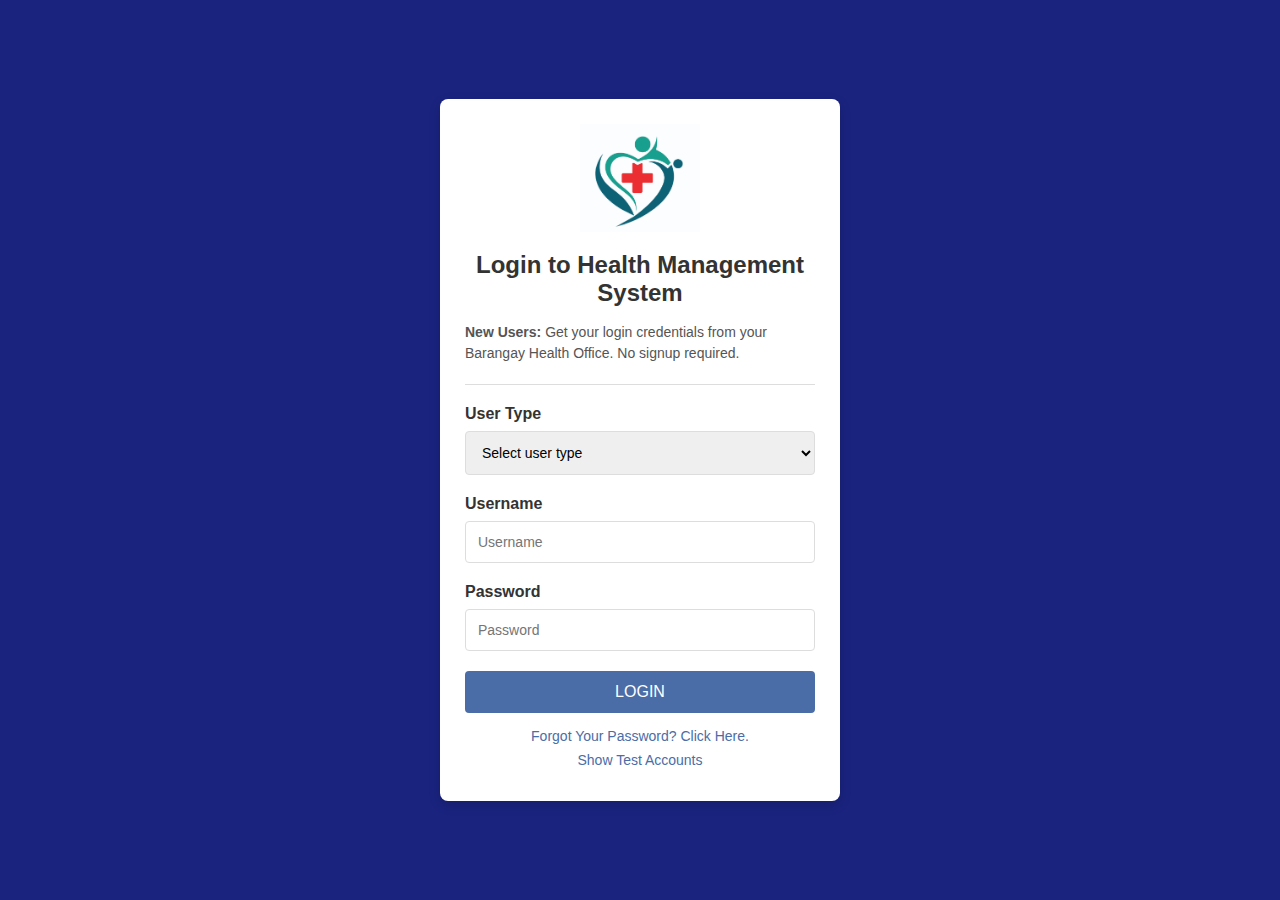
<file: index.html>
<!-- index.html (Login Page) - No changes needed here, but included for completeness -->
<!DOCTYPE html>
<html lang="en">
<head>
    <meta charset="UTF-8">
    <meta name="viewport" content="width=device-width, initial-scale=1.0">
    <title>Health Management System - Login</title>
    <link rel="stylesheet" href="style.css">
</head>
<body>
    <div class="login-container">
        <div class="logo-container">
            <img src="bhcmslogo.png" alt="BCHMS Logo" class="logo">
        </div>
        
        <h1>Login to Health Management System</h1>
        
        <p class="info-text">
            <strong>New Users:</strong> Get your login credentials from your Barangay Health Office. No signup required.
        </p>
        
        <hr>
        
        <form id="loginForm">
            <div class="form-group">
                <label for="userType">User Type</label>
                <select id="userType" aria-required="true" required>
                    <option value="" disabled selected>Select user type</option>
                    <option value="system_admin">System Administrator</option>
                    <option value="barangay_health">Barangay Health Personnel</option>
                    <option value="health_worker">Barangay Health Worker</option>
                    <option value="patient">Patient</option>
                </select>
            </div>
            
            <div class="form-group">
                <label for="username">Username</label>
                <input type="text" id="username" placeholder="Username" aria-required="true" required>
            </div>
            
            <div class="form-group">
                <label for="password">Password</label>
                <input type="password" id="password" placeholder="Password" aria-required="true" required>
            </div>
            
            <button type="submit" class="login-btn" id="loginBtn">LOGIN</button>
        </form>
        
        <div class="links">
            <a href="#" id="forgotPassword">Forgot Your Password? Click Here.</a>
            <a href="#" id="showUsers">Show Test Accounts</a>
        </div>
        
        <div class="user-list" id="userList" style="display: none;">
            <h3>Test Accounts (All passwords: pass123)</h3>
            <div class="user-item"><span class="user-type">System Administrator:</span> admin_user</div>
            <div class="user-item"><span class="user-type">Barangay Health Personnel:</span> health_personnel</div>
            <div class="user-item"><span class="user-type">Doctor:</span> doctor_user</div>
            <div class="user-item"><span class="user-type">Midwife:</span> midwife_user</div>
            <div class="user-item"><span class="user-type">Nurse:</span> nurse_user</div>
            <div class="user-item"><span class="user-type">Patient:</span> patient_user</div>
        </div>
    </div>

    <script src="login.js"></script>
</body>
</html>
</file>
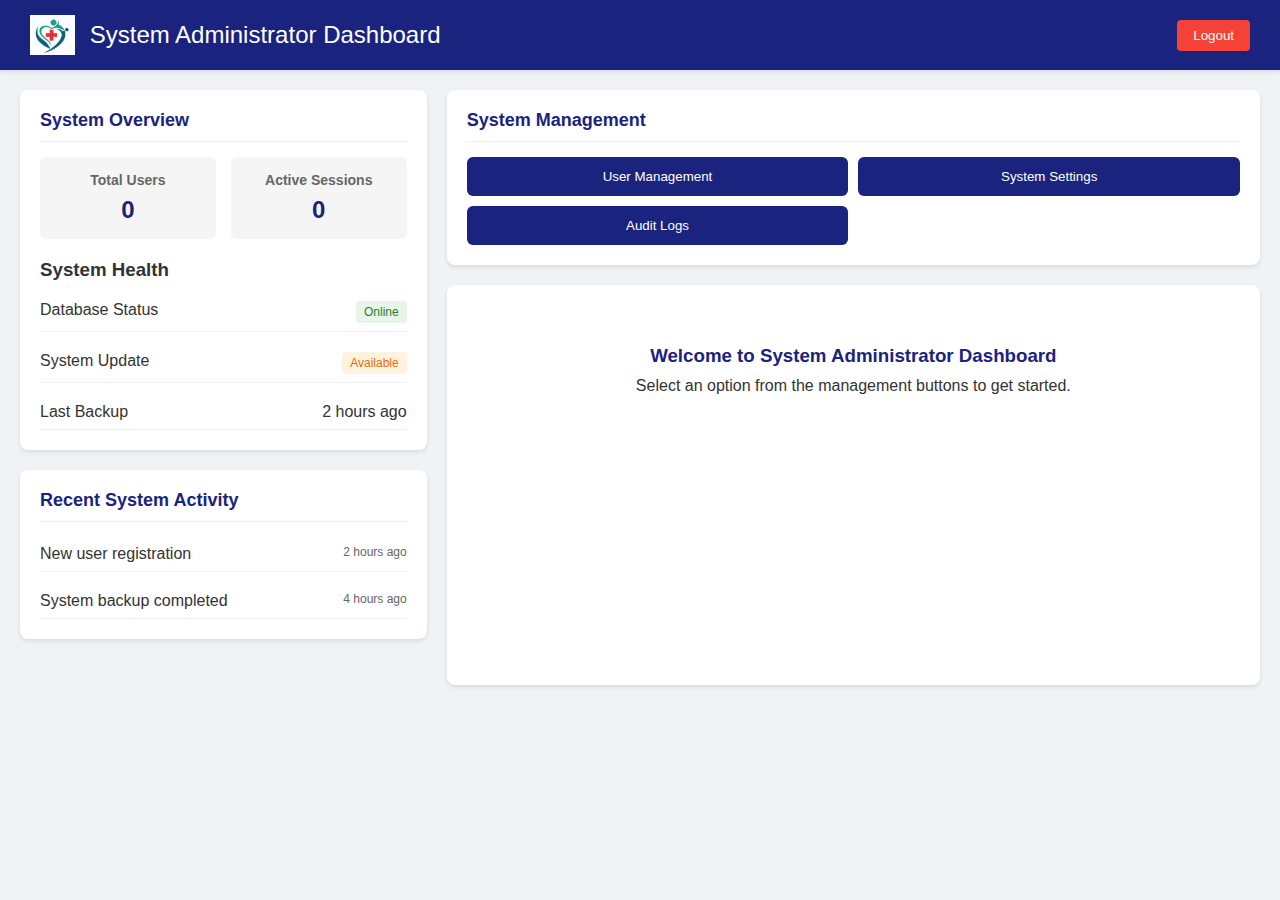
<file: admin-dashboard.html>
<!DOCTYPE html>
<html lang="en">
<head>
    <meta charset="UTF-8">
    <meta name="viewport" content="width=device-width, initial-scale=1.0">
    <title>System Administrator Dashboard</title>
    <link rel="stylesheet" href="admin-dashboard.css">
</head>
<body>
    <div class="dashboard-container">
        <!-- Header -->
        <header class="dashboard-header">
            <div class="header-left">
                <img src="bhcmslogo.png" alt="BCHMS Logo" class="logo">
                <h1>System Administrator Dashboard</h1>
                <span id="userWelcome" class="user-welcome"></span>
            </div>
            <div class="header-right">
                <button id="logoutBtn" class="logout-btn">Logout</button>
            </div>
        </header>

        <!-- Main Content -->
        <main class="dashboard-main">
            <!-- Left Panel -->
            <div class="left-panel">
                <div class="card">
                    <h2>System Overview</h2>
                    <div class="stats-grid">
                        <div class="stat-item">
                            <h3>Total Users</h3>
                            <div class="stat-value" id="totalUsersCount">0</div>
                        </div>
                        <div class="stat-item">
                            <h3>Active Sessions</h3>
                            <div class="stat-value" id="activeSessions">0</div>
                        </div>
                    </div>
                    
                    <div class="system-health">
                        <h3>System Health</h3>
                        <div class="health-item">
                            <span>Database Status</span>
                            <span class="status-indicator online">Online</span>
                        </div>
                        <div class="health-item">
                            <span>System Update</span>
                            <span class="status-indicator update-available">Available</span>
                        </div>
                        <div class="health-item">
                            <span>Last Backup</span>
                            <span id="lastBackup">2 hours ago</span>
                        </div>
                    </div>
                </div>
                
                <div class="card">
                    <h2>Recent System Activity</h2>
                    <div class="activity-list">
                        <div class="activity-item">
                            <span class="activity-text">New user registration</span>
                            <span class="activity-time">2 hours ago</span>
                        </div>
                        <div class="activity-item">
                            <span class="activity-text">System backup completed</span>
                            <span class="activity-time">4 hours ago</span>
                        </div>
                    </div>
                </div>
            </div>

            <!-- Right Panel -->
            <div class="right-panel">
                <div class="card">
                    <h2>System Management</h2>
                    <div class="management-buttons">
                        <button id="userManagementBtn" class="management-btn">User Management</button>
                        <button id="systemSettingsBtn" class="management-btn">System Settings</button>
                        <button id="auditLogsBtn" class="management-btn">Audit Logs</button>
                    </div>
                </div>

                <!-- Content Area -->
                <div class="card content-area" id="contentArea">
                    <div class="default-content">
                        <h3>Welcome to System Administrator Dashboard</h3>
                        <p>Select an option from the management buttons to get started.</p>
                    </div>

                    <!-- User Management Content -->
                    <div class="management-content" id="userManagementContent" style="display: none;">
                        <div class="content-header">
                            <h3>User Management</h3>
                            <button id="addUserBtn" class="add-btn">Add User</button>
                        </div>
                        <div class="table-container">
                            <table class="data-table">
                                <thead>
                                    <tr>
                                        <th>Name</th>
                                        <th>Username</th>
                                        <th>Role</th>
                                        <th>Status</th>
                                        <th>Actions</th>
                                    </tr>
                                </thead>
                                <tbody id="userTableBody">
                                    <!-- User data will be populated here -->
                                </tbody>
                            </table>
                        </div>
                    </div>

                    <!-- System Settings Content -->
                    <div class="management-content" id="systemSettingsContent" style="display: none;">
                        <h3>System Settings</h3>
                        <div class="settings-section">
                            <h4>Email Configuration</h4>
                            <div class="config-item">
                                <label for="smtpHost">SMTP Host</label>
                                <input type="text" id="smtpHost" placeholder="smtp.gmail.com">
                            </div>
                            <div class="config-item">
                                <label for="smtpPort">SMTP Port</label>
                                <input type="number" id="smtpPort" value="587">
                            </div>
                            <div class="config-item">
                                <label for="smtpUsername">SMTP Username</label>
                                <input type="email" id="smtpUsername" placeholder="your-email@gmail.com">
                            </div>
                            <div class="config-item">
                                <label for="smtpPassword">SMTP Password</label>
                                <input type="password" id="smtpPassword" placeholder="App Password">
                            </div>
                            <div class="instructions">
                                <h4>Gmail Setup Instructions:</h4>
                                <ol>
                                    <li>Enable 2-factor authentication on your Gmail account</li>
                                    <li>Generate an App Password from Google Account settings</li>
                                    <li>Use the App Password in the SMTP Password field above</li>
                                    <li>Ensure SMTP Host is "smtp.gmail.com" and Port is "587"</li>
                                </ol>
                            </div>
                            <button id="saveEmailConfigBtn" class="save-btn">Save Email Configuration</button>
                        </div>
                    </div>

                    <!-- Audit Logs Content -->
                    <div class="management-content" id="auditLogsContent" style="display: none;">
                        <div class="content-header">
                            <h3>System Audit Logs</h3>
                            <button class="add-btn">Export Logs</button>
                        </div>
                        <div class="table-container">
                            <table class="data-table">
                                <thead>
                                    <tr>
                                        <th>Timestamp</th>
                                        <th>User</th>
                                        <th>Action</th>
                                        <th>Target</th>
                                        <th>IP Address</th>
                                    </tr>
                                </thead>
                                <tbody id="auditTableBody">
                                    <!-- Audit logs will be populated here -->
                                </tbody>
                            </table>
                        </div>
                    </div>
                </div>
            </div>
        </main>
    </div>

    <!-- Add User Modal -->
    <div id="addUserModal" class="modal">
        <div class="modal-content">
            <div class="modal-header">
                <h3 id="modalTitle">Add User</h3>
                <span class="close">&times;</span>
            </div>
            <form id="userForm">
                <div class="form-group">
                    <label for="fullName">Full Name</label>
                    <input type="text" id="fullName" required>
                </div>
                <div class="form-group">
                    <label for="userUsername">Username</label>
                    <input type="text" id="userUsername" required>
                </div>
                <div class="form-group">
                    <label for="userRole">Role</label>
                    <select id="userRole" required>
                        <option value="">Select Role</option>
                        <option value="barangay_health">Barangay Health Personnel</option>
                        <option value="doctor">Doctor</option>
                        <option value="midwife">Midwife</option>
                        <option value="nurse">Nurse</option>
                        <option value="patient">Patient</option>
                    </select>
                </div>
                <div class="form-group">
                    <label for="userStatus">Status</label>
                    <select id="userStatus" required>
                        <option value="Active">Active</option>
                        <option value="Inactive">Inactive</option>
                    </select>
                </div>
                <div class="modal-actions">
                    <button type="button" class="cancel-btn">Cancel</button>
                    <button type="submit" class="save-btn">Save User</button>
                </div>
            </form>
        </div>
    </div>

    <script src="admin-dashboard.js"></script>
</body>
</html>
</file>
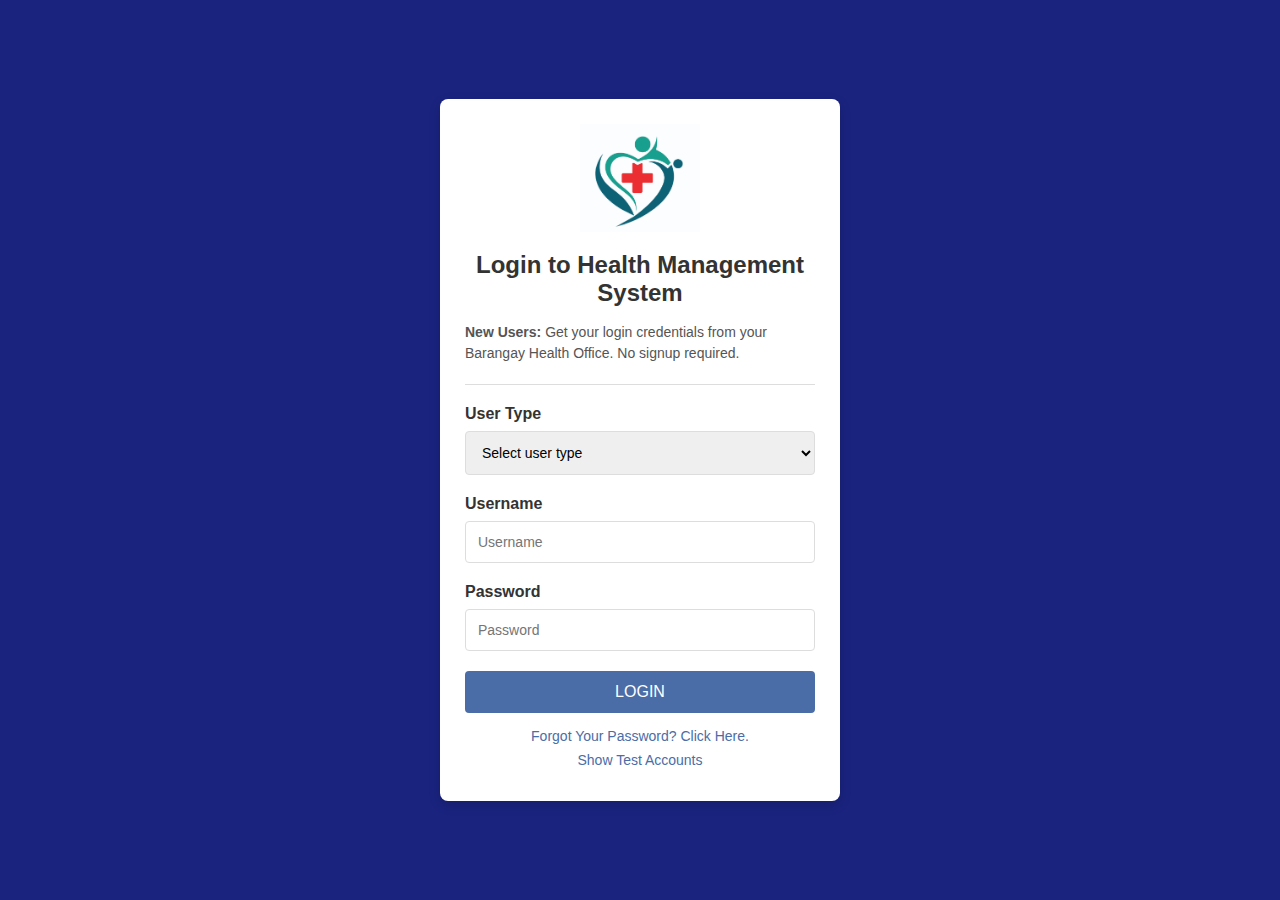
<file: health-worker-dashboard.html>
<!DOCTYPE html>
<html lang="en">
<head>
    <meta charset="UTF-8">
    <meta name="viewport" content="width=device-width, initial-scale=1.0">
    <title>Health Worker Dashboard</title>
    <link rel="stylesheet" href="health-worker-dashboard.css">
</head>
<body>
    <div class="dashboard-container">
        <!-- Sidebar -->
        <div class="sidebar">
            <div class="logo">
                <h2>Health Portal</h2>
                <p id="sidebarRole">Health Worker</p>
            </div>
            <ul class="nav-links">
                <li><a href="#" class="active">🏠 My Dashboard</a></li>
                <li><a href="#">👥 Patients</a></li>
                <li><a href="#">📅 Appointments</a></li>
                <li><a href="#">💊 Services</a></li>
                <li><a href="#">📊 Reports</a></li>
                <li><a href="#">⚙️ Settings</a></li>
                <li><a href="#" id="logoutBtn">🚪 Logout</a></li>
            </ul>
        </div>

        <!-- Main Content -->
        <div class="main-content">
            <!-- Header -->
            <div class="header">
                <div class="user-info">
                    <h1 id="dashboardTitle">My Dashboard</h1>
                    <p id="userWelcome">Loading...</p>
                </div>
                <button class="announcement-btn" id="sendAnnouncementBtn">📢 Send Announcement</button>
            </div>

            <!-- Stats Cards -->
            <div class="stats-cards">
                <div class="stat-card">
                    <h3>Today's Appointments</h3>
                    <div class="number" id="todayAppointments">0</div>
                </div>
                <div class="stat-card">
                    <h3>Pending Consultations</h3>
                    <div class="number" id="pendingConsultations">0</div>
                </div>
                <div class="stat-card">
                    <h3>Emergency Cases</h3>
                    <div class="number" id="emergencyCases">0</div>
                </div>
                <div class="stat-card">
                    <h3>Total Patients</h3>
                    <div class="number" id="totalPatients">0</div>
                </div>
            </div>

            <!-- Services Section -->
            <div class="services-section">
                <div class="section-header">
                    <h2 id="servicesTitle">Medical Services</h2>
                </div>
                <div class="service-filters">
                    <button class="filter-btn active" data-filter="all">All Services</button>
                    <button class="filter-btn" data-filter="consultation">Consultation</button>
                    <button class="filter-btn" data-filter="emergency">Emergency</button>
                    <button class="filter-btn" data-filter="specialist">Specialist</button>
                </div>
                <div class="services-grid" id="servicesGrid">
                    <!-- Services will be dynamically loaded based on role -->
                </div>
            </div>

            <!-- Consultations Section -->
            <div class="consultations-section">
                <div class="section-header">
                    <h2>Today's Consultations</h2>
                    <button class="btn btn-primary" id="refreshConsultationsBtn">Refresh</button>
                </div>
                <div class="consultation-filters">
                    <button class="filter-btn active" data-status="all">All</button>
                    <button class="filter-btn" data-status="pending">Pending</button>
                    <button class="filter-btn" data-status="in-progress">In Progress</button>
                    <button class="filter-btn" data-status="completed">Completed</button>
                </div>
                <table class="consultation-table">
                    <thead>
                        <tr>
                            <th>Patient Name</th>
                            <th>Service Type</th>
                            <th>Time</th>
                            <th>Priority</th>
                            <th>Status</th>
                            <th>Action</th>
                        </tr>
                    </thead>
                    <tbody id="consultationsTableBody">
                        <!-- Dynamic content will be loaded here -->
                    </tbody>
                </table>
            </div>
        </div>
    </div>

    <!-- Announcement Modal -->
    <div class="modal" id="announcementModal" style="display: none;">
        <div class="modal-content">
            <div class="modal-header">
                <h2>Send Announcement</h2>
                <button class="close-modal">&times;</button>
            </div>
            <form id="announcementForm">
                <div class="form-group">
                    <label for="recipientType">Send to:</label>
                    <select id="recipientType">
                        <option value="all_patients">All Patients</option>
                        <option value="emergency_cases">Emergency Cases</option>
                        <option value="chronic_patients">Chronic Disease Patients</option>
                        <option value="everyone">Everyone (All Roles)</option>
                    </select>
                </div>
                <div class="form-group">
                    <label for="announcementMessage">Message:</label>
                    <textarea id="announcementMessage" placeholder="Type your announcement message here..."></textarea>
                </div>
                <div class="modal-actions">
                    <button type="button" class="btn btn-secondary close-modal">Cancel</button>
                    <button type="submit" class="btn btn-primary">Send Announcement</button>
                </div>
            </form>
        </div>
    </div>

    <script src="health-worker-dashboard.js"></script>
</body>
</html>
</file>
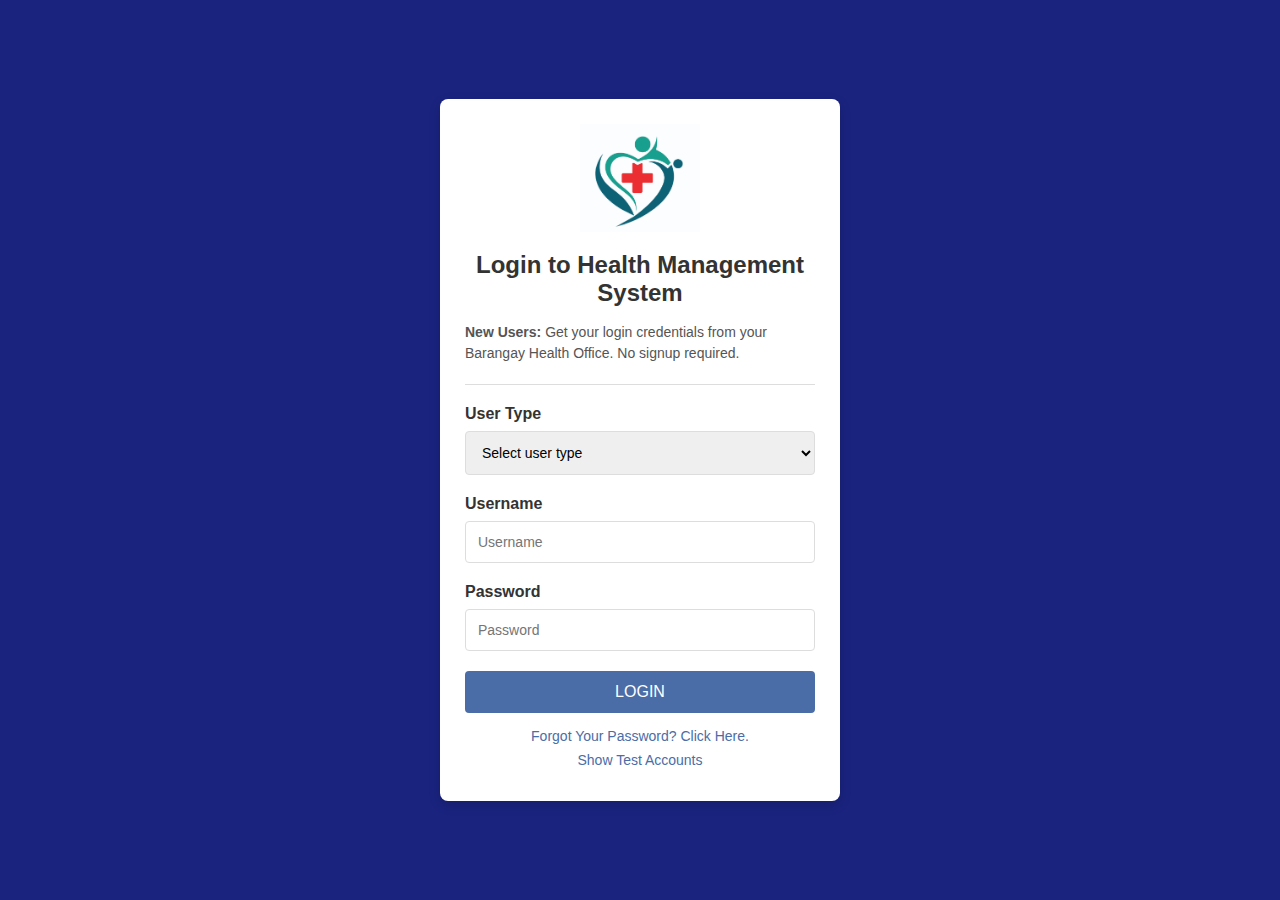
<file: patient-dashboard.html>
<!DOCTYPE html>
<html lang="en">
<head>
    <meta charset="UTF-8">
    <meta name="viewport" content="width=device-width, initial-scale=1.0">
    <title>Patient Dashboard</title>
    <link rel="stylesheet" href="patient-dashboard.css">
</head>
<body>
    <div class="dashboard-container">
        <!-- Sidebar -->
        <div class="sidebar">
            <div class="logo">
                <h2>Health Portal</h2>
                <p id="sidebarRole">Patient</p>
            </div>
            <ul class="nav-links">
                <li><a href="#" class="active">🏠 My Dashboard</a></li>
                <li><a href="#">📅 Appointments</a></li>
                <li><a href="#">👨‍👩‍👧‍👦 My Children</a></li>
                <li><a href="#">👤 Profile</a></li>
                <li><a href="#">🔔 Notifications</a></li>
                <li><a href="#" id="logoutBtn">🚪 Logout</a></li>
            </ul>
        </div>

        <!-- Main Content -->
        <div class="main-content">
            <div class="header">
                <h1>My Dashboard</h1>
                <p id="userWelcome">Loading...</p>
            </div>

            <div class="stats-cards">
                <div class="stat-card">
                    <h3>Upcoming Appointments</h3>
                    <div class="number" id="upcomingCount">0</div>
                </div>
                <div class="stat-card">
                    <h3>Medical Records</h3>
                    <div class="number" id="recordsCount">0</div>
                </div>
                <div class="stat-card">
                    <h3>Children Registered</h3>
                    <div class="number" id="childrenCount">0</div>
                </div>
            </div>

            <div class="appointments-section">
                <div class="section-header">
                    <h2>Upcoming Appointments</h2>
                    <button class="btn btn-primary" id="bookAppointmentBtn">Book Appointment</button>
                </div>
                <table class="appointment-table">
                    <thead>
                        <tr>
                            <th>For Whom</th>
                            <th>Type</th>
                            <th>Date & Time</th>
                            <th>Status</th>
                            <th>Actions</th>
                        </tr>
                    </thead>
                    <tbody id="upcomingTableBody"></tbody>
                </table>
                <div id="noUpcoming" class="no-results" style="display: none;">No upcoming appointments.</div>
            </div>

            <div class="history-section" style="display: none;">
                <h2>Appointment History</h2>
                <table class="appointment-table">
                    <thead>
                        <tr>
                            <th>For Whom</th>
                            <th>Type</th>
                            <th>Date & Time</th>
                            <th>Status</th>
                        </tr>
                    </thead>
                    <tbody id="historyTableBody"></tbody>
                </table>
                <div id="noHistory" class="no-results" style="display: none;">No history available.</div>
            </div>

            <div class="children-section" style="display: none;">
                <div class="section-header">
                    <h2>My Children</h2>
                    <button class="btn btn-primary" id="addChildBtn">Add Child</button>
                </div>
                <table class="children-table">
                    <thead>
                        <tr>
                            <th>Name</th>
                            <th>DOB</th>
                            <th>Gender</th>
                            <th>Actions</th>
                        </tr>
                    </thead>
                    <tbody id="childrenTableBody"></tbody>
                </table>
            </div>

            <!-- Book Appointment Modal -->
            <div class="modal" id="bookAppointmentModal" style="display: none;">
                <div class="modal-content">
                    <div class="modal-header">
                        <h2>Book New Appointment</h2>
                        <button class="close-modal">&times;</button>
                    </div>
                    <form id="appointmentForm">
                        <div class="form-group">
                            <label for="appointmentFor">For Whom</label>
                            <select id="appointmentFor" required>
                                <option value="">Select Person</option>
                                <option value="self">Myself</option>
                            </select>
                        </div>
                        <div class="form-group">
                            <label for="appointmentType">Service Type</label>
                            <select id="appointmentType" required>
                                <option value="">Select Service</option>
                                <option value="consultation">General Consultation</option>
                                <option value="checkup">Regular Check-up</option>
                                <option value="immunization">Immunization</option>
                            </select>
                        </div>
                        <div class="form-group">
                            <label for="appointmentDate">Date</label>
                            <input type="date" id="appointmentDate" required>
                        </div>
                        <div class="form-group">
                            <label for="appointmentTime">Time</label>
                            <input type="time" id="appointmentTime" required>
                        </div>
                        <div class="modal-actions">
                            <button type="button" class="btn btn-secondary close-modal">Cancel</button>
                            <button type="submit" class="btn btn-primary">Book Appointment</button>
                        </div>
                    </form>
                </div>
            </div>

            <!-- Add Child Modal -->
            <div class="modal" id="addChildModal" style="display: none;">
                <div class="modal-content">
                    <div class="modal-header">
                        <h2>Add Child</h2>
                        <button class="close-modal">&times;</button>
                    </div>
                    <form id="childForm">
                        <div class="form-group">
                            <label for="childName">Full Name</label>
                            <input type="text" id="childName" required>
                        </div>
                        <div class="form-group">
                            <label for="childDob">Date of Birth</label>
                            <input type="date" id="childDob" required>
                        </div>
                        <div class="form-group">
                            <label for="childGender">Gender</label>
                            <select id="childGender" required>
                                <option value="">Select Gender</option>
                                <option value="Male">Male</option>
                                <option value="Female">Female</option>
                            </select>
                        </div>
                        <div class="modal-actions">
                            <button type="button" class="btn btn-secondary close-modal">Cancel</button>
                            <button type="submit" class="btn btn-primary">Add Child</button>
                        </div>
                    </form>
                </div>
            </div>
        </div>
    </div>

    <script src="patient-dashboard.js"></script>
</body>
</html>
</file>
<file: style.css>
* {
    margin: 0;
    padding: 0;
    box-sizing: border-box;
    font-family: 'Segoe UI', Tahoma, Geneva, Verdana, sans-serif;
}

body {
    background-color: #1a237e;
    display: flex;
    justify-content: center;
    align-items: center;
    min-height: 100vh;
    padding: 20px;
}

.login-container {
    width: 100%;
    max-width: 400px;
    background-color: white;
    border-radius: 8px;
    box-shadow: 0 4px 12px rgba(0, 0, 0, 0.15);
    padding: 25px;
}

.logo-container {
    text-align: center;
    margin-bottom: 15px;
}

.logo {
    max-width: 120px;
    height: auto;
}

h1 {
    font-size: 24px;
    margin-bottom: 15px;
    color: #333;
    text-align: center;
}

.info-text {
    font-size: 14px;
    margin-bottom: 20px;
    line-height: 1.5;
    color: #555;
}

hr {
    border: none;
    border-top: 1px solid #ddd;
    margin: 20px 0;
}

.form-group {
    margin-bottom: 20px;
}

label {
    display: block;
    margin-bottom: 8px;
    font-weight: bold;
    color: #333;
}

select, input {
    width: 100%;
    padding: 12px;
    border: 1px solid #ddd;
    border-radius: 4px;
    font-size: 14px;
}

.login-btn {
    width: 100%;
    padding: 12px;
    background-color: #4a6da7;
    color: white;
    border: none;
    border-radius: 4px;
    font-size: 16px;
    cursor: pointer;
    transition: background-color 0.3s;
}

.login-btn:hover {
    background-color: #3a5a8f;
}

.links {
    margin-top: 15px;
    text-align: center;
}

.links a {
    color: #4a6da7;
    text-decoration: none;
    font-size: 14px;
    display: block;
    margin-bottom: 8px;
}

.links a:hover {
    text-decoration: underline;
}

.user-list {
    margin-top: 20px;
    display: none;
    background-color: #f9f9f9;
    padding: 15px;
    border-radius: 4px;
    border: 1px solid #ddd;
}

.user-list h3 {
    margin-bottom: 10px;
    font-size: 16px;
}

.user-item {
    padding: 8px;
    border-bottom: 1px solid #eee;
    font-size: 14px;
}

.user-item:last-child {
    border-bottom: none;
}

.user-type {
    font-weight: bold;
}

.notification {
    position: fixed;
    top: 20px;
    right: 20px;
    background: white;
    padding: 15px 20px;
    border-radius: 8px;
    box-shadow: 0 2px 10px rgba(0,0,0,0.2);
    display: flex;
    align-items: center;
    gap: 10px;
    z-index: 10000;
    max-width: 400px;
}

.notification-info {
    border-left: 4px solid #17a2b8;
}

.notification-success {
    border-left: 4px solid #28a745;
}

.notification-error {
    border-left: 4px solid #dc3545;
}

.notification-warning {
    border-left: 4px solid #ffc107;
}

.notification-close {
    background: none;
    border: none;
    font-size: 1.2rem;
    cursor: pointer;
    color: #666;
}

@media (max-width: 480px) {
    .login-container {
        padding: 15px;
    }
    
    h1 {
        font-size: 20px;
    }
    
    .logo {
        max-width: 100px;
    }
}
</file>
<file: admin-dashboard.css>
* {
    margin: 0;
    padding: 0;
    box-sizing: border-box;
    font-family: 'Segoe UI', Tahoma, Geneva, Verdana, sans-serif;
}

body {
    background-color: #f0f2f5;
    color: #333;
}

.dashboard-container {
    display: flex;
    flex-direction: column;
    min-height: 100vh;
}

/* Header Styles */
.dashboard-header {
    display: flex;
    justify-content: space-between;
    align-items: center;
    padding: 15px 30px;
    background-color: #1a237e;
    color: white;
    box-shadow: 0 2px 4px rgba(0, 0, 0, 0.1);
}

.header-left {
    display: flex;
    align-items: center;
    gap: 15px;
}

.logo {
    height: 40px;
}

.dashboard-header h1 {
    font-size: 24px;
    font-weight: 500;
}

.user-welcome {
    font-size: 16px;
    font-weight: 400;
    color: #e0e0e0;
}

.logout-btn {
    background-color: #f44336;
    color: white;
    border: none;
    padding: 8px 16px;
    border-radius: 4px;
    cursor: pointer;
    font-weight: 500;
    transition: background-color 0.3s;
}

.logout-btn:hover {
    background-color: #d32f2f;
}

/* Main Content */
.dashboard-main {
    display: flex;
    flex: 1;
    padding: 20px;
    gap: 20px;
}

.left-panel {
    flex: 1;
    display: flex;
    flex-direction: column;
    gap: 20px;
}

.right-panel {
    flex: 2;
    display: flex;
    flex-direction: column;
    gap: 20px;
}

/* Card Styles */
.card {
    background-color: white;
    border-radius: 8px;
    box-shadow: 0 2px 4px rgba(0, 0, 0, 0.1);
    padding: 20px;
}

.card h2 {
    margin-bottom: 15px;
    color: #1a237e;
    font-size: 18px;
    border-bottom: 1px solid #eee;
    padding-bottom: 10px;
}

/* Stats Grid */
.stats-grid {
    display: grid;
    grid-template-columns: 1fr 1fr;
    gap: 15px;
    margin-bottom: 20px;
}

.stat-item {
    background-color: #f5f5f5;
    padding: 15px;
    border-radius: 6px;
    text-align: center;
}

.stat-item h3 {
    font-size: 14px;
    margin-bottom: 8px;
    color: #666;
}

.stat-value {
    font-size: 24px;
    font-weight: bold;
    color: #1a237e;
}

/* System Health */
.system-health {
    display: flex;
    flex-direction: column;
    gap: 12px;
}

.health-item {
    display: flex;
    justify-content: space-between;
    padding: 8px 0;
    border-bottom: 1px solid #f0f0f0;
}

.status-indicator {
    padding: 4px 8px;
    border-radius: 4px;
    font-size: 12px;
    font-weight: 500;
}

.status-indicator.online {
    background-color: #e8f5e9;
    color: #2e7d32;
}

.status-indicator.offline {
    background-color: #ffebee;
    color: #c62828;
}

.status-indicator.update-available {
    background-color: #fff3e0;
    color: #ef6c00;
}

/* Activity List */
.activity-list {
    display: flex;
    flex-direction: column;
    gap: 12px;
}

.activity-item {
    display: flex;
    justify-content: space-between;
    padding: 8px 0;
    border-bottom: 1px solid #f0f0f0;
}

.activity-time {
    color: #666;
    font-size: 12px;
}

/* Management Buttons */
.management-buttons {
    display: grid;
    grid-template-columns: repeat(2, 1fr);
    gap: 10px;
}

.management-btn {
    background-color: #1a237e;
    color: white;
    border: none;
    padding: 12px;
    border-radius: 6px;
    cursor: pointer;
    font-weight: 500;
    transition: background-color 0.3s;
}

.management-btn:hover {
    background-color: #303f9f;
}

/* Content Area */
.content-area {
    min-height: 400px;
}

.default-content {
    text-align: center;
    padding: 40px 20px;
}

.default-content h3 {
    margin-bottom: 10px;
    color: #1a237e;
}

.management-content {
    display: none;
}

.content-header {
    display: flex;
    justify-content: space-between;
    align-items: center;
    margin-bottom: 20px;
    padding-bottom: 10px;
    border-bottom: 1px solid #eee;
}

.add-btn {
    background-color: #4caf50;
    color: white;
    border: none;
    padding: 8px 16px;
    border-radius: 4px;
    cursor: pointer;
    font-weight: 500;
}

.add-btn:hover {
    background-color: #388e3c;
}

/* Table Styles */
.table-container {
    overflow-x: auto;
}

.data-table {
    width: 100%;
    border-collapse: collapse;
}

.data-table th, .data-table td {
    padding: 12px 15px;
    text-align: left;
    border-bottom: 1px solid #eee;
}

.data-table th {
    background-color: #f5f5f5;
    font-weight: 600;
    color: #333;
}

.data-table tr:hover {
    background-color: #f9f9f9;
}

.action-btn {
    background-color: #2196f3;
    color: white;
    border: none;
    padding: 6px 12px;
    border-radius: 4px;
    cursor: pointer;
    font-size: 12px;
    margin-right: 5px;
}

.action-btn.delete {
    background-color: #f44336;
}

.action-btn:hover {
    opacity: 0.9;
}

/* Settings */
.settings-section {
    margin-bottom: 30px;
    padding-bottom: 20px;
    border-bottom: 1px solid #eee;
}

.settings-section h4 {
    margin-bottom: 15px;
    color: #1a237e;
}

.config-item {
    margin-bottom: 15px;
    display: flex;
    flex-direction: column;
}

.config-item label {
    margin-bottom: 5px;
    font-weight: 500;
}

.config-item select, .config-item input {
    padding: 8px 12px;
    border: 1px solid #ddd;
    border-radius: 4px;
    max-width: 300px;
}

.instructions {
    background-color: #e8f5e9;
    border-left: 4px solid #4caf50;
    padding: 15px;
    margin-bottom: 20px;
    border-radius: 4px;
}

.instructions h4 {
    color: #2e7d32;
    margin-bottom: 10px;
}

.instructions ol {
    padding-left: 20px;
}

.instructions li {
    margin-bottom: 8px;
    line-height: 1.5;
}

.save-btn {
    background-color: #4caf50;
    color: white;
    border: none;
    padding: 10px 20px;
    border-radius: 4px;
    cursor: pointer;
    font-weight: 500;
    margin-top: 10px;
}

.save-btn:hover {
    background-color: #388e3c;
}

/* Modal Styles */
.modal {
    display: none;
    position: fixed;
    z-index: 1000;
    left: 0;
    top: 0;
    width: 100%;
    height: 100%;
    background-color: rgba(0, 0, 0, 0.5);
}

.modal-content {
    background-color: white;
    margin: 5% auto;
    padding: 0;
    border-radius: 8px;
    width: 500px;
    max-width: 90%;
    box-shadow: 0 4px 8px rgba(0, 0, 0, 0.2);
}

.modal-header {
    display: flex;
    justify-content: space-between;
    align-items: center;
    padding: 15px 20px;
    border-bottom: 1px solid #eee;
}

.modal-header h3 {
    margin: 0;
    color: #1a237e;
}

.close {
    color: #aaa;
    font-size: 24px;
    font-weight: bold;
    cursor: pointer;
}

.close:hover {
    color: #000;
}

.modal-actions {
    display: flex;
    justify-content: flex-end;
    gap: 10px;
    padding: 15px 20px;
    border-top: 1px solid #eee;
}

.cancel-btn {
    background-color: #f5f5f5;
    color: #333;
    border: 1px solid #ddd;
    padding: 8px 16px;
    border-radius: 4px;
    cursor: pointer;
}

.cancel-btn:hover {
    background-color: #e0e0e0;
}

/* Form Styles */
.form-group {
    margin-bottom: 15px;
    padding: 0 20px;
}

.form-group label {
    display: block;
    margin-bottom: 5px;
    font-weight: 500;
}

.form-group input, .form-group select {
    width: 100%;
    padding: 10px;
    border: 1px solid #ddd;
    border-radius: 4px;
    font-size: 14px;
}

/* Notification Styles */
.notification {
    position: fixed;
    top: 20px;
    right: 20px;
    background: white;
    padding: 15px 20px;
    border-radius: 8px;
    box-shadow: 0 2px 10px rgba(0,0,0,0.2);
    display: flex;
    align-items: center;
    gap: 10px;
    z-index: 10000;
    max-width: 400px;
}

.notification-info {
    border-left: 4px solid #17a2b8;
}

.notification-success {
    border-left: 4px solid #28a745;
}

.notification-error {
    border-left: 4px solid #dc3545;
}

.notification-warning {
    border-left: 4px solid #ffc107;
}

.notification-close {
    background: none;
    border: none;
    font-size: 1.2rem;
    cursor: pointer;
    color: #666;
}

/* Responsive */
@media (max-width: 1024px) {
    .dashboard-main {
        flex-direction: column;
    }
    
    .management-buttons {
        grid-template-columns: 1fr;
    }
}

@media (max-width: 768px) {
    .dashboard-header {
        flex-direction: column;
        gap: 10px;
        text-align: center;
    }
    
    .stats-grid {
        grid-template-columns: 1fr;
    }
    
    .content-header {
        flex-direction: column;
        gap: 10px;
        align-items: flex-start;
    }
}
</file>
<file: health-worker-dashboard.css>
* {
    margin: 0;
    padding: 0;
    box-sizing: border-box;
    font-family: 'Segoe UI', Tahoma, Geneva, Verdana, sans-serif;
}

:root {
    --primary: #1a237e;
    --secondary: #303f9f;
    --success: #28a745;
    --warning: #ffc107;
    --danger: #dc3545;
    --light: #f8f9fa;
    --dark: #343a40;
}

body {
    background: #f5f7fa;
    color: #333;
}

.dashboard-container {
    display: flex;
    min-height: 100vh;
}

.sidebar {
    width: 250px;
    background: linear-gradient(135deg, var(--primary), var(--secondary));
    color: white;
    padding: 20px 0;
}

.logo {
    text-align: center;
    padding: 20px;
    border-bottom: 1px solid rgba(255,255,255,0.1);
    margin-bottom: 30px;
}

.logo h2 {
    font-size: 1.5rem;
    margin-bottom: 10px;
}

.logo p {
    font-size: 1rem;
    opacity: 0.8;
}

.nav-links {
    list-style: none;
    padding: 0 20px;
}

.nav-links li {
    margin-bottom: 10px;
}

.nav-links a {
    color: white;
    text-decoration: none;
    padding: 12px 15px;
    border-radius: 8px;
    display: flex;
    align-items: center;
    transition: all 0.3s ease;
}

.nav-links a:hover, .nav-links a.active {
    background: rgba(255,255,255,0.1);
    transform: translateX(5px);
}

.main-content {
    flex: 1;
    padding: 30px;
    overflow-y: auto;
}

.header {
    display: flex;
    justify-content: space-between;
    align-items: center;
    margin-bottom: 30px;
}

.user-info h1 {
    color: var(--dark);
    margin-bottom: 5px;
    font-size: 1.8rem;
}

.user-info p {
    color: #666;
    font-size: 1.1rem;
}

.announcement-btn {
    background: linear-gradient(135deg, var(--primary), var(--secondary));
    color: white;
    border: none;
    padding: 12px 25px;
    border-radius: 8px;
    cursor: pointer;
    font-weight: 600;
    transition: all 0.3s ease;
}

.announcement-btn:hover {
    transform: translateY(-2px);
    box-shadow: 0 5px 15px rgba(26, 35, 126, 0.4);
}

.stats-cards {
    display: grid;
    grid-template-columns: repeat(auto-fit, minmax(200px, 1fr));
    gap: 20px;
    margin-bottom: 30px;
}

.stat-card {
    background: white;
    padding: 25px;
    border-radius: 12px;
    box-shadow: 0 3px 10px rgba(0,0,0,0.1);
    text-align: center;
    border-left: 4px solid var(--primary);
    transition: transform 0.3s ease;
}

.stat-card:hover {
    transform: translateY(-5px);
}

.stat-card h3 {
    color: #666;
    font-size: 0.9rem;
    margin-bottom: 10px;
    text-transform: uppercase;
}

.stat-card .number {
    font-size: 2.2rem;
    font-weight: bold;
    color: var(--primary);
}

.services-section, .consultations-section {
    background: white;
    border-radius: 12px;
    padding: 25px;
    margin-bottom: 30px;
    box-shadow: 0 3px 10px rgba(0,0,0,0.1);
}

.section-header {
    display: flex;
    justify-content: space-between;
    align-items: center;
    margin-bottom: 20px;
}

.section-header h2 {
    color: var(--dark);
    font-size: 1.4rem;
}

.service-filters, .consultation-filters {
    display: flex;
    gap: 10px;
    margin-bottom: 20px;
    flex-wrap: wrap;
}

.filter-btn {
    padding: 8px 16px;
    border: 1px solid #ddd;
    background: white;
    border-radius: 20px;
    cursor: pointer;
    transition: all 0.3s ease;
    font-size: 0.9rem;
}

.filter-btn.active {
    background: var(--primary);
    color: white;
    border-color: var(--primary);
}

.services-grid {
    display: grid;
    grid-template-columns: repeat(auto-fit, minmax(280px, 1fr));
    gap: 20px;
}

.service-card {
    background: var(--light);
    padding: 20px;
    border-radius: 10px;
    border-left: 4px solid var(--success);
    cursor: pointer;
    transition: all 0.3s ease;
}

.service-card:hover {
    transform: translateY(-3px);
    box-shadow: 0 5px 15px rgba(0,0,0,0.1);
}

.service-card h4 {
    color: var(--dark);
    margin-bottom: 10px;
    font-size: 1.1rem;
}

.service-card p {
    color: #666;
    font-size: 0.9rem;
    margin-bottom: 15px;
}

.consultation-table {
    width: 100%;
    border-collapse: collapse;
    margin-top: 20px;
}

.consultation-table th, .consultation-table td {
    padding: 12px 15px;
    text-align: left;
    border-bottom: 1px solid #eee;
}

.consultation-table th {
    background: var(--light);
    color: var(--dark);
    font-weight: 600;
}

.consultation-table tr:hover {
    background-color: #f9f9f9;
}

.status {
    padding: 5px 12px;
    border-radius: 20px;
    font-size: 0.8rem;
    font-weight: 600;
    display: inline-block;
}

.status.pending {
    background: #fff3cd;
    color: #856404;
}

.status.in-progress {
    background: #d1edff;
    color: #004085;
}

.status.completed {
    background: #d4edda;
    color: #155724;
}

.btn {
    padding: 8px 16px;
    border: none;
    border-radius: 6px;
    cursor: pointer;
    font-weight: 600;
    transition: all 0.3s ease;
    font-size: 0.85rem;
}

.btn-primary {
    background: var(--primary);
    color: white;
}

.btn-primary:hover {
    background: var(--secondary);
}

.btn-secondary {
    background: #6c757d;
    color: white;
}

.btn-secondary:hover {
    background: #5a6268;
}

.modal {
    display: none;
    position: fixed;
    top: 0;
    left: 0;
    width: 100%;
    height: 100%;
    background: rgba(0,0,0,0.5);
    z-index: 1000;
    align-items: center;
    justify-content: center;
}

.modal-content {
    background: white;
    padding: 30px;
    border-radius: 12px;
    width: 90%;
    max-width: 500px;
    box-shadow: 0 10px 30px rgba(0,0,0,0.2);
}

.modal-header {
    display: flex;
    justify-content: space-between;
    align-items: center;
    margin-bottom: 20px;
}

.close-modal {
    background: none;
    border: none;
    font-size: 1.5rem;
    cursor: pointer;
    color: #666;
}

.form-group {
    margin-bottom: 20px;
}

.form-group label {
    display: block;
    margin-bottom: 8px;
    color: var(--dark);
    font-weight: 500;
}

.form-group select, .form-group textarea {
    width: 100%;
    padding: 12px;
    border: 1px solid #ddd;
    border-radius: 8px;
    font-size: 1rem;
}

.form-group textarea {
    height: 120px;
    resize: vertical;
}

.modal-actions {
    display: flex;
    gap: 10px;
    justify-content: flex-end;
}

@media (max-width: 768px) {
    .dashboard-container {
        flex-direction: column;
    }
    
    .sidebar {
        width: 100%;
        height: auto;
    }
    
    .stats-cards {
        grid-template-columns: repeat(2, 1fr);
    }
    
    .services-grid {
        grid-template-columns: 1fr;
    }
    
    .header {
        flex-direction: column;
        gap: 15px;
        align-items: flex-start;
    }
}
</file>
<file: patient-dashboard.css>
* {
    margin: 0;
    padding: 0;
    box-sizing: border-box;
    font-family: 'Segoe UI', Tahoma, Geneva, Verdana, sans-serif;
}

:root {
    --primary: #20c997;
    --secondary: #0ca678;
    --success: #28a745;
    --warning: #ffc107;
    --danger: #dc3545;
    --light: #f8f9fa;
    --dark: #343a40;
}

body {
    background: #f5f7fa;
    color: #333;
}

.dashboard-container {
    display: flex;
    min-height: 100vh;
}

.sidebar {
    width: 250px;
    background: linear-gradient(135deg, var(--primary), var(--secondary));
    color: white;
    padding: 20px 0;
}

.logo {
    text-align: center;
    padding: 20px;
    border-bottom: 1px solid rgba(255,255,255,0.1);
    margin-bottom: 30px;
}

.logo h2 {
    font-size: 1.5rem;
}

.logo p {
    font-size: 1rem;
    opacity: 0.8;
}

.nav-links {
    list-style: none;
    padding: 0 20px;
}

.nav-links li {
    margin-bottom: 10px;
}

.nav-links a {
    color: white;
    text-decoration: none;
    padding: 12px 15px;
    border-radius: 8px;
    display: flex;
    align-items: center;
    transition: all 0.3s ease;
}

.nav-links a:hover, .nav-links a.active {
    background: rgba(255,255,255,0.1);
    transform: translateX(5px);
}

.main-content {
    flex: 1;
    padding: 30px;
}

.header {
    display: flex;
    justify-content: space-between;
    align-items: center;
    margin-bottom: 30px;
}

.user-info h1 {
    color: var(--dark);
    margin-bottom: 5px;
}

.user-info p {
    color: #666;
    font-size: 1.1rem;
}

.stats-cards {
    display: grid;
    grid-template-columns: repeat(auto-fit, minmax(200px, 1fr));
    gap: 20px;
    margin-bottom: 30px;
}

.stat-card {
    background: white;
    padding: 25px;
    border-radius: 12px;
    box-shadow: 0 3px 10px rgba(0,0,0,0.1);
    text-align: center;
    border-left: 4px solid var(--primary);
    transition: transform 0.3s ease;
}

.stat-card:hover {
    transform: translateY(-5px);
}

.stat-card h3 {
    color: #666;
    font-size: 0.9rem;
    margin-bottom: 10px;
    text-transform: uppercase;
}

.stat-card .number {
    font-size: 2rem;
    font-weight: bold;
    color: var(--primary);
}

.appointments-section, .history-section, .children-section {
    background: white;
    border-radius: 12px;
    padding: 25px;
    margin-bottom: 30px;
    box-shadow: 0 3px 10px rgba(0,0,0,0.1);
}

.section-header {
    display: flex;
    justify-content: space-between;
    align-items: center;
    margin-bottom: 20px;
}

.section-header h2 {
    color: var(--dark);
}

.appointment-table, .children-table {
    width: 100%;
    border-collapse: collapse;
    margin-top: 20px;
}

.appointment-table th, .appointment-table td,
.children-table th, .children-table td {
    padding: 12px 15px;
    text-align: left;
    border-bottom: 1px solid #eee;
}

.appointment-table th, .children-table th {
    background: var(--light);
    color: var(--dark);
    font-weight: 600;
}

.no-results {
    text-align: center;
    padding: 20px;
    color: #666;
    font-size: 1rem;
}

.btn {
    padding: 10px 20px;
    border: none;
    border-radius: 8px;
    cursor: pointer;
    font-weight: 600;
    transition: all 0.3s ease;
}

.btn-primary {
    background: var(--primary);
    color: white;
}

.btn-primary:hover {
    background: var(--secondary);
    transform: translateY(-2px);
    box-shadow: 0 5px 15px rgba(32, 201, 151, 0.4);
}

.btn-secondary {
    background: #6c757d;
    color: white;
}

.btn-secondary:hover {
    background: #5a6268;
    transform: translateY(-2px);
}

.btn-danger {
    background: var(--danger);
    color: white;
}

.btn-danger:hover {
    background: #c82333;
    transform: translateY(-2px);
}

.modal {
    display: none;
    position: fixed;
    top: 0;
    left: 0;
    width: 100%;
    height: 100%;
    background: rgba(0,0,0,0.5);
    z-index: 1000;
    align-items: center;
    justify-content: center;
}

.modal-content {
    background: white;
    padding: 30px;
    border-radius: 12px;
    width: 90%;
    max-width: 500px;
    box-shadow: 0 10px 30px rgba(0,0,0,0.2);
}

.modal-header {
    display: flex;
    justify-content: space-between;
    align-items: center;
    margin-bottom: 20px;
}

.close-modal {
    background: none;
    border: none;
    font-size: 1.5rem;
    cursor: pointer;
    color: #666;
}

.form-group {
    margin-bottom: 20px;
}

.form-group label {
    display: block;
    margin-bottom: 8px;
    color: var(--dark);
    font-weight: 500;
}

.form-group input, .form-group select {
    width: 100%;
    padding: 12px;
    border: 1px solid #ddd;
    border-radius: 8px;
    font-size: 1rem;
}

.modal-actions {
    display: flex;
    gap: 10px;
    justify-content: flex-end;
    margin-top: 20px;
}

.status {
    padding: 5px 12px;
    border-radius: 20px;
    font-size: 0.8rem;
    font-weight: 600;
    display: inline-block;
}

.status.scheduled {
    background: #d4edda;
    color: #155724;
}

.status.canceled {
    background: #f8d7da;
    color: #721c24;
}

.status.completed {
    background: #d1edff;
    color: #004085;
}

@media (max-width: 768px) {
    .dashboard-container {
        flex-direction: column;
    }
    
    .sidebar {
        width: 100%;
        height: auto;
    }
    
    .stats-cards {
        grid-template-columns: repeat(2, 1fr);
    }
    
    .main-content {
        padding: 15px;
    }
    
    .section-header {
        flex-direction: column;
        gap: 10px;
        align-items: flex-start;
    }
}

@media (max-width: 480px) {
    .stats-cards {
        grid-template-columns: 1fr;
    }
    
    .appointment-table, .children-table {
        font-size: 0.9rem;
    }
    
    .appointment-table th, .appointment-table td,
    .children-table th, .children-table td {
        padding: 8px 10px;
    }
}
</file>
